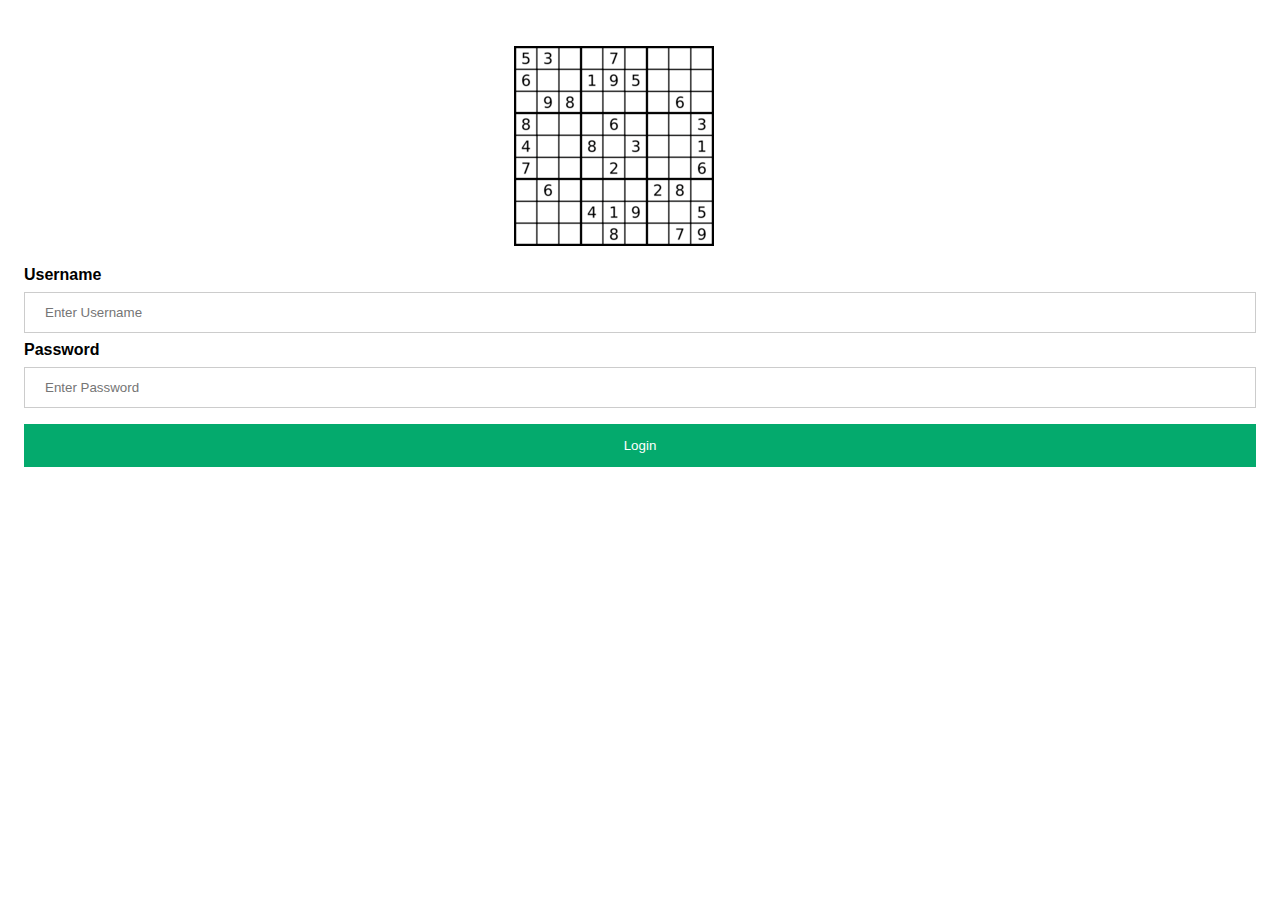
<file: html/index.html>
<!DOCTYPE html>
<html>
<head>
  <link rel="stylesheet" href="../style/style.css">
  <meta name="viewport" content="width=device-width, initial-scale=1">
  <title>Sudoku</title>
  <script src="https://ajax.googleapis.com/ajax/libs/jquery/3.6.4/jquery.min.js"></script>
</head>
<body>
  
    <img src="../images/login.png" class="avatar">
  <div class="container">
    <div class="log">
      <label for="uname"><b>Username</b></label>
      <input type="text" placeholder="Enter Username" name="uname" id="uname" required>

      <label for="psw"><b>Password</b></label>
      <input type="password" placeholder="Enter Password" name="psw" id="pass" required>
        
      <button type="submit" id="log">Login</button>
    </div>
    <div class="sign">
        <label for="email"><b>Email</b></label>
        <input type="text" placeholder="Enter Email" name="email" id="email" required>
    
        <label for="psw"><b>Password</b></label>
        <input type="password" placeholder="Enter Email Password" name="psw" id="emailPass" required>
    
        <label for="uname"><b>Username</b></label>
        <input type="text" placeholder="Enter Username" name="uname" id="uname2" required>
    
        <label for="psw"><b>Password</b></label>
        <input type="password" placeholder="Enter Password" name="psw" id="pass2" required>
        <button  class="btn" id="sign">Sign up</button>
    </div>
    
  </div>
</body>
<script src="../script/script.js"></script>
</html>
</file>
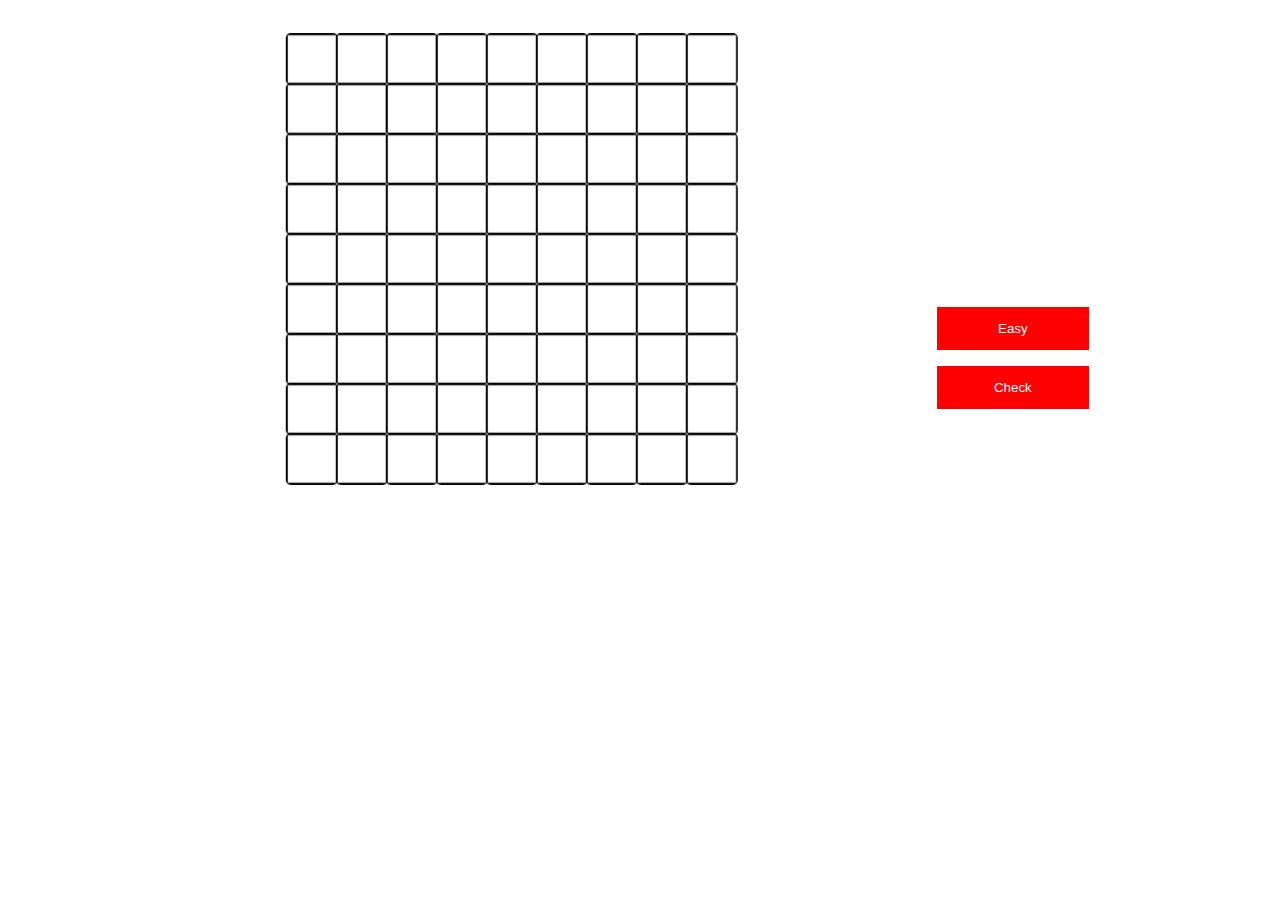
<file: html/game.html>
<!DOCTYPE html>
<html lang="en">
<head>
    <script src="https://ajax.googleapis.com/ajax/libs/jquery/3.6.4/jquery.min.js"></script>
    <meta charset="UTF-8">
    <link rel="stylesheet" href="../style/style.css">
    <meta name="viewport" content="width=device-width, initial-scale=1.0">
    <title>Sudoku</title>
</head>
<body>
    <div class="main">
        <div class="grid">
        </div>
        <div class="btn">
            <button id="easy">Easy</button>
            <button id="check">Check</button>
        </div>
        
    </div>
    
</body>
<script src="../script/script.js"></script>
</html>
</file>
<file: style/style.css>
body {
  font-family: Arial, Helvetica, sans-serif;
}

input[type=text], input[type=password] {
  width: 100%;
  padding: 12px 20px;
  margin: 8px 0;
  display: inline-block;
  border: 1px solid #ccc;
  box-sizing: border-box;
}
button {
  background-color: #04AA6D;
  color: white;
  padding: 14px 20px;
  margin: 8px 0;
  border: none;
  cursor: pointer;
  width: 100%;
  
}
button:hover {
  opacity: 0.8;
}
.cancelbtn {
  width: auto;
  padding: 10px 18px;
  background-color: #f44336;
}
img{
    margin-top: 3%;
    margin-left:40% ;
}
.container {
  padding: 16px;
}
span.psw {
  float: right;
  padding-top: 16px;
}
.sign{
  display: none;
}
.grid{
  display: grid;
  width: 30%;
  height: 30%;
  margin-top: -200px;
  grid-template-rows: 100px 100px 100px 100px 100px 100px 100px 100px 100px;
  grid-template-columns: 100px 100px 100px 100px 100px 100px 100px 100px 100px;
  transform: scale(0.5);
  
}

.pos{
  width: 90px;
  height: 90px;
  border: 7px solid rgb(0, 0, 0);
  border-radius: 10px;
  background-color: white;
  display: flex;
  align-items: center;
  justify-content: center;
  font-size: 35px;
  font-weight: 700;
}
.rc{
  width:inherit;
  height: inherit;
  text-align: center;
  font-size: 35px;
  font-weight: 600;
}

.ready{
  text-align: center;
  font-size: 35px;
  font-weight: 600;

}
.main{
  display:flex ;
  flex-direction: row;
  width: 100%;
  justify-content: space-around;
  align-items: center;
  margin-top: 0;
}
.btn button{
   background-color: red;

}
</file>
